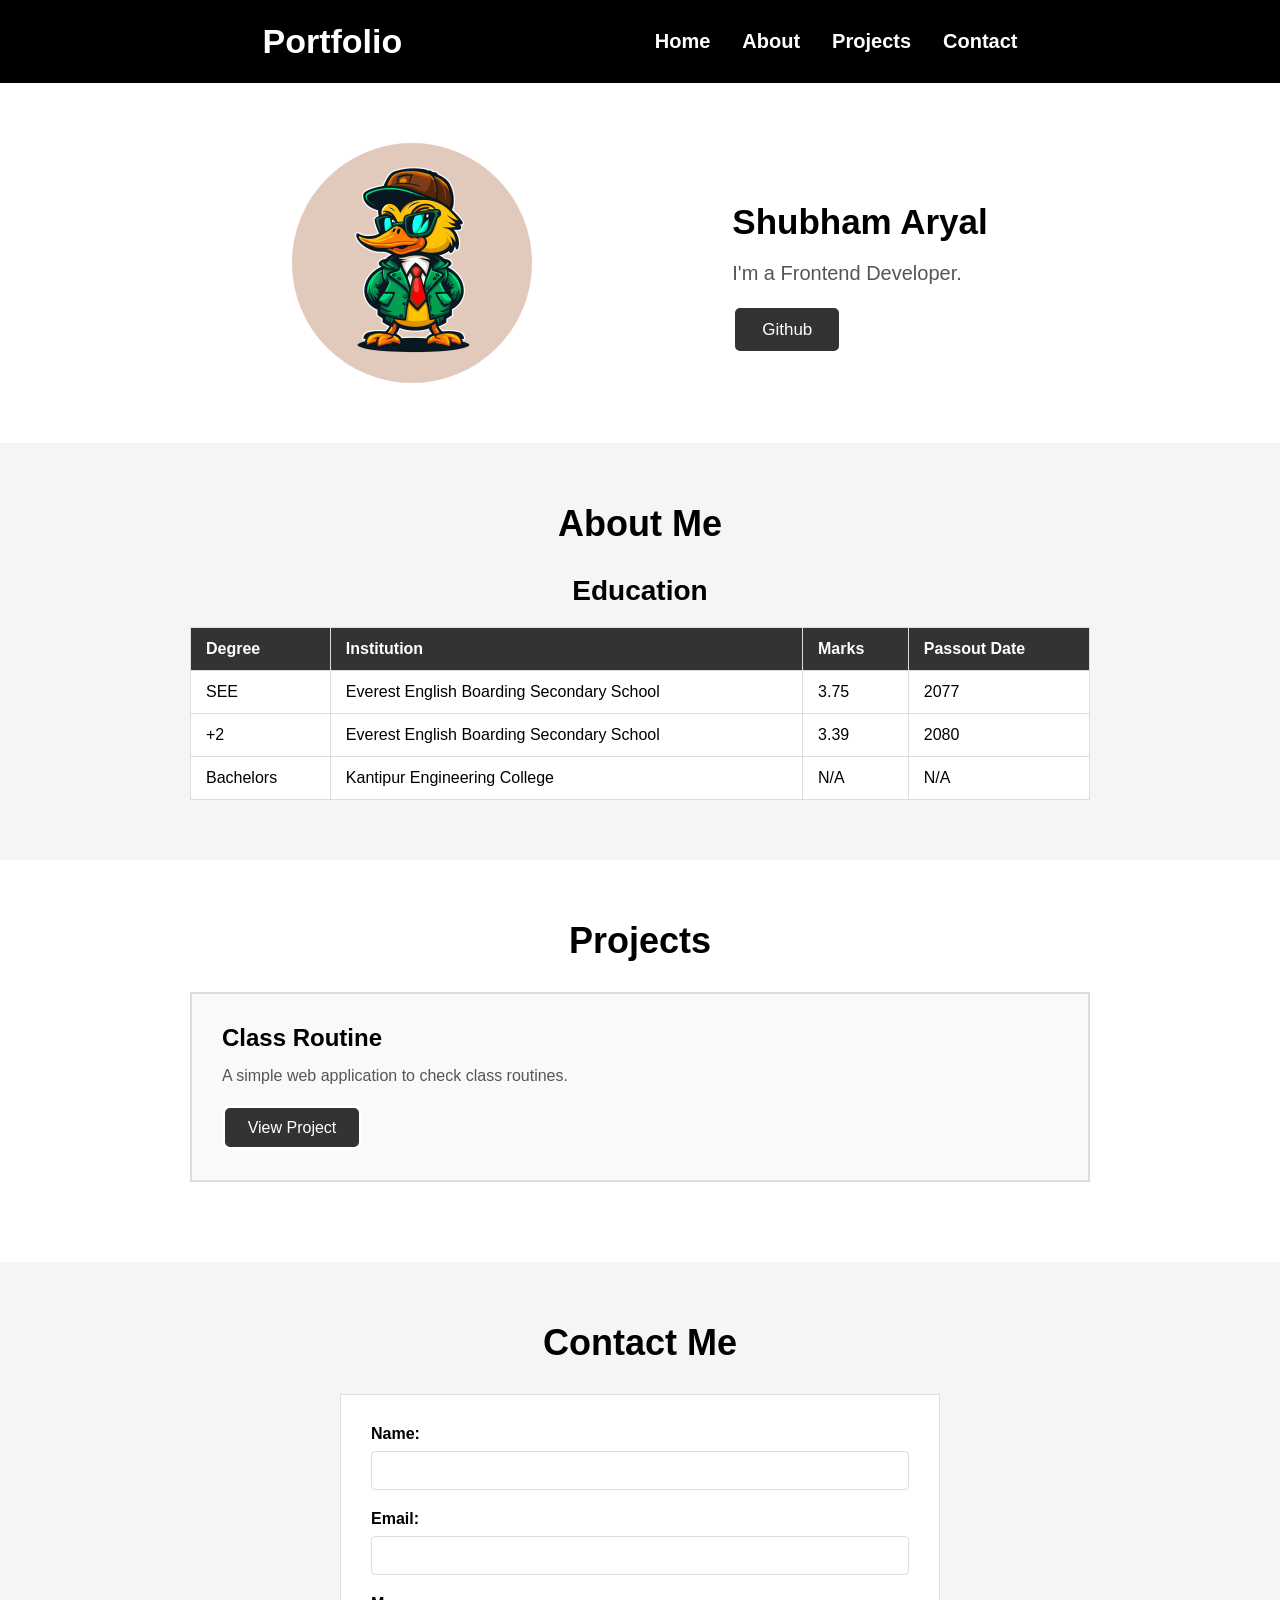
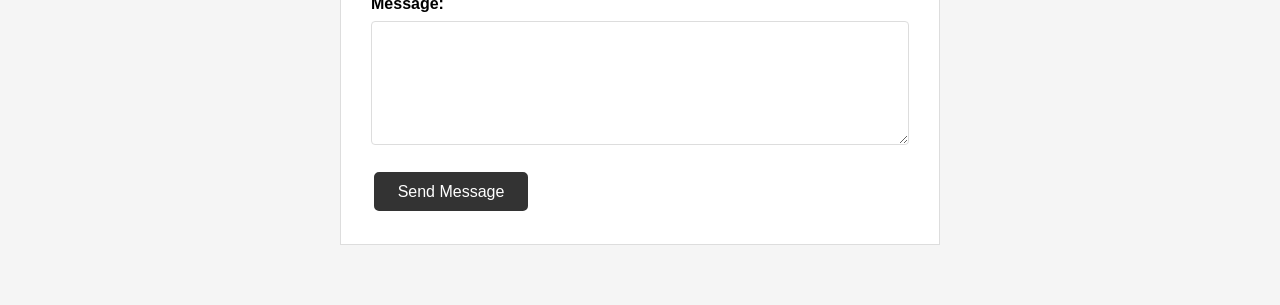
<file: Lab-1/index.html>
<!doctype html>
<html lang="en">
    <head>
        <meta charset="UTF-8" />
        <meta name="viewport" content="width=device-width, initial-scale=1.0" />
        <title>Document</title>
        <link rel="stylesheet" href="style.css" />
    </head>
    <body>
        <!-- Navbar -->
        <nav class="navbar">
            <h3>Portfolio</h3>
            <ul class="nav-link">
                <li><a href="#home">Home</a></li>
                <li><a href="#about">About</a></li>
                <li><a href="#projects">Projects</a></li>
                <li><a href="#contact">Contact</a></li>
            </ul>
        </nav>

        <!-- Container -->
        <section id="home">
            <div class="container">
                <img
                    class="left-container"
                    src="./src/logo.jpg"
                    alt="Avatar icon"
                />
                <div class="right-container">
                    <h1>Shubham Aryal</h1>
                    <p>I'm a Frontend Developer.</p>
                    <a href="https://github.com/shubhamaryal/"
                        ><button>Github</button></a
                    >
                </div>
            </div>
        </section>

        <!-- About -->
        <section id="about">
            <div class="about-container">
                <h1>About Me</h1>
                <h2>Education</h2>
                <table class="education-table">
                    <thead>
                        <tr>
                            <th>Degree</th>
                            <th>Institution</th>
                            <th>Marks</th>
                            <th>Passout Date</th>
                        </tr>
                    </thead>
                    <tbody>
                        <tr>
                            <td>SEE</td>
                            <td>Everest English Boarding Secondary School</td>
                            <td>3.75</td>
                            <td>2077</td>
                        </tr>
                        <tr>
                            <td>+2</td>
                            <td>Everest English Boarding Secondary School</td>
                            <td>3.39</td>
                            <td>2080</td>
                        </tr>
                        <tr>
                            <td>Bachelors</td>
                            <td>Kantipur Engineering College</td>
                            <td>N/A</td>
                            <td>N/A</td>
                        </tr>
                    </tbody>
                </table>
            </div>
        </section>

        <!-- Projects -->
        <section id="projects">
            <div class="projects-container">
                <h1>Projects</h1>
                <div class="project-box">
                    <h3>Class Routine</h3>
                    <p>A simple web application to check class routines.</p>
                    <a href="./routes/routine.html"
                        ><button>View Project</button></a
                    >
                </div>
            </div>
        </section>

        <!-- Contact -->
        <section id="contact">
            <div class="contact-container">
                <h1>Contact Me</h1>
                <form class="contact-form" id="contactForm">
                    <div class="form-group">
                        <label for="name">Name:</label>
                        <input type="text" id="name" />
                    </div>
                    <div class="form-group">
                        <label for="email">Email:</label>
                        <input type="email" id="email" />
                    </div>
                    <div class="form-group">
                        <label for="message">Message:</label>
                        <textarea id="message" rows="6"></textarea>
                    </div>
                    <p id="error" style="color: red; display: none"></p>
                    <button type="submit">Send Message</button>
                </form>
            </div>
        </section>
    </body>
    <script src="script.js"></script>
</html>
</file>
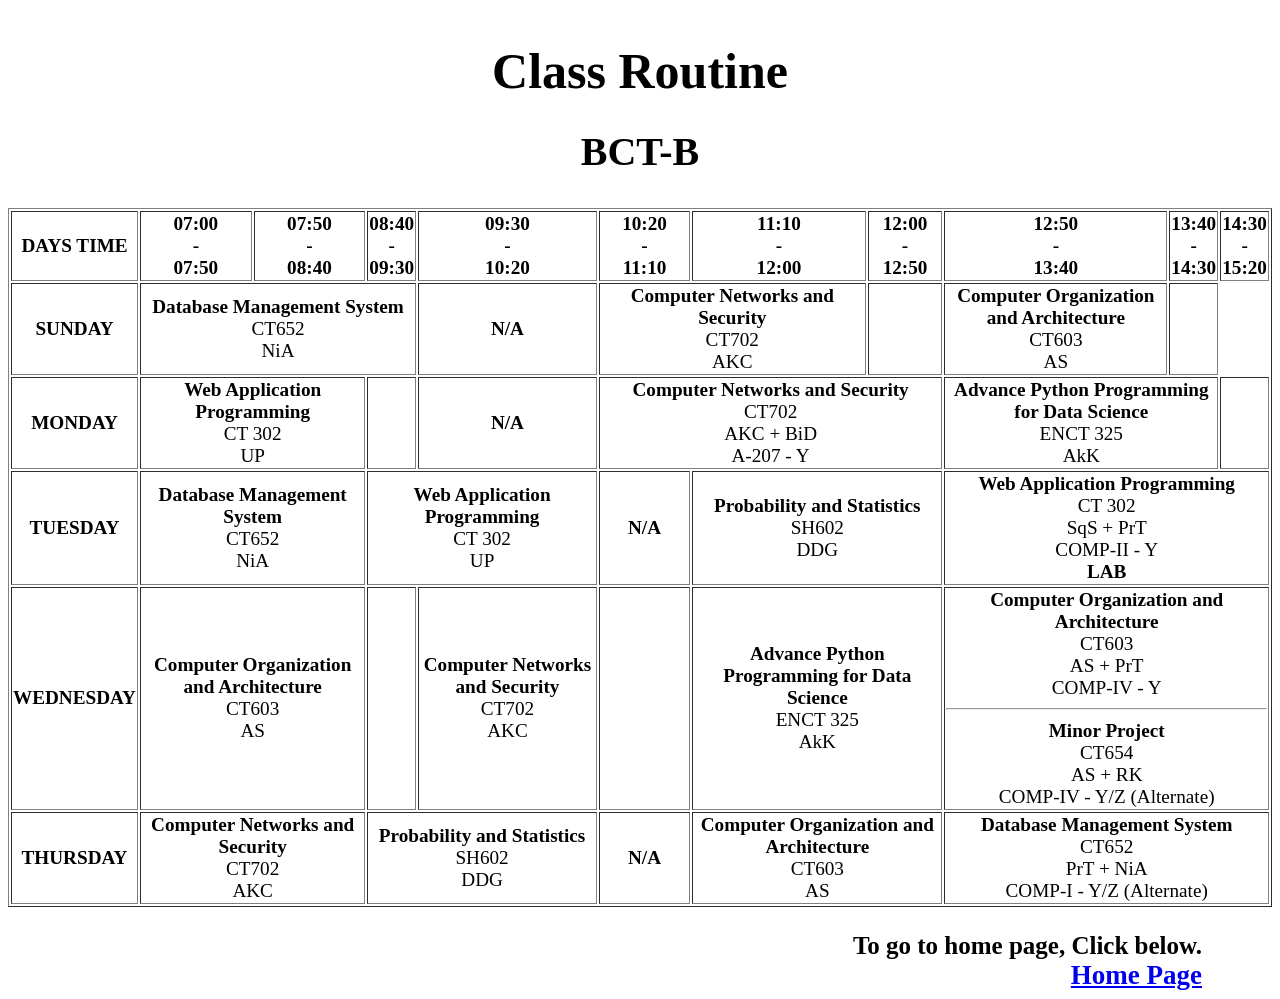
<file: Lab-1/routes/routine.html>
<!doctype html>
<html>
    <head>
        <title>Class Schedule</title>
    </head>
    <body>
        <div>
            <div
                style="
                    display: flex;
                    flex-direction: column;
                    text-align: center;
                    justify-content: center;
                "
            >
                <h1 style="margin-bottom: -5px; font-size: 50px">
                    Class Routine
                </h1>
                <h2 style="font-size: 40px">BCT-B</h2>
            </div>

            <div
                style="
                    display: flex;
                    align-items: center;
                    justify-content: center;
                    font-size: 120%;
                "
            >
                <table border="1" style="text-align: center">
                    <thead>
                        <tr>
                            <th>DAYS TIME</th>
                            <th>07:00<br />-<br />07:50</th>
                            <th>07:50<br />-<br />08:40</th>
                            <th>08:40<br />-<br />09:30</th>
                            <th>09:30<br />-<br />10:20</th>
                            <th>10:20<br />-<br />11:10</th>
                            <th>11:10<br />-<br />12:00</th>
                            <th>12:00<br />-<br />12:50</th>
                            <th>12:50<br />-<br />13:40</th>
                            <th>13:40<br />-<br />14:30</th>
                            <th>14:30<br />-<br />15:20</th>
                        </tr>
                    </thead>
                    <tbody>
                        <tr>
                            <td><b>SUNDAY</b></td>
                            <td colspan="3">
                                <b>Database Management System</b><br />
                                CT652<br />
                                NiA
                            </td>
                            <td><b>N/A</b></td>
                            <td colspan="2">
                                <b>Computer Networks and Security</b><br />
                                CT702<br />
                                AKC
                            </td>
                            <td></td>
                            <td>
                                <b>Computer Organization and Architecture</b
                                ><br />
                                CT603<br />
                                AS
                            </td>
                            <td></td>
                        </tr>

                        <tr>
                            <td><b>MONDAY</b></td>
                            <td colspan="2">
                                <b>Web Application Programming</b><br />
                                CT 302<br />
                                UP
                            </td>
                            <td></td>
                            <td><b>N/A</b></td>
                            <td colspan="3">
                                <b>Computer Networks and Security</b><br />
                                CT702<br />
                                AKC + BiD<br />
                                A-207 - Y
                            </td>
                            <td colspan="2">
                                <b
                                    >Advance Python Programming for Data
                                    Science</b
                                ><br />
                                ENCT 325<br />
                                AkK
                            </td>
                            <td></td>
                        </tr>

                        <tr>
                            <td><b>TUESDAY</b></td>
                            <td colspan="2">
                                <b>Database Management System</b><br />
                                CT652<br />
                                NiA
                            </td>
                            <td colspan="2">
                                <b>Web Application Programming</b><br />
                                CT 302<br />
                                UP
                            </td>
                            <td><b>N/A</b></td>
                            <td colspan="2">
                                <b>Probability and Statistics</b><br />
                                SH602<br />
                                DDG
                            </td>
                            <td colspan="3">
                                <b>Web Application Programming</b><br />
                                CT 302<br />
                                SqS + PrT<br />
                                COMP-II - Y<br />
                                <b>LAB</b>
                            </td>
                        </tr>
                        <tr>
                            <td><b>WEDNESDAY</b></td>
                            <td colspan="2">
                                <b>Computer Organization and Architecture</b
                                ><br />
                                CT603<br />
                                AS
                            </td>
                            <td></td>
                            <td>
                                <b>Computer Networks and Security</b><br />
                                CT702<br />
                                AKC
                            </td>
                            <td></td>
                            <td colspan="2">
                                <b
                                    >Advance Python Programming for Data
                                    Science</b
                                ><br />
                                ENCT 325<br />
                                AkK
                            </td>
                            <td colspan="3">
                                <b>Computer Organization and Architecture</b
                                ><br />
                                CT603<br />
                                AS + PrT<br />
                                COMP-IV - Y<br />
                                <hr />
                                <b>Minor Project</b><br />
                                CT654<br />
                                AS + RK<br />
                                COMP-IV - Y/Z (Alternate)<br />
                            </td>
                        </tr>
                        <tr>
                            <td><b>THURSDAY</b></td>
                            <td colspan="2">
                                <b>Computer Networks and Security</b><br />
                                CT702<br />
                                AKC
                            </td>
                            <td colspan="2">
                                <b>Probability and Statistics</b><br />
                                SH602<br />
                                DDG
                            </td>
                            <td><b>N/A</b></td>
                            <td colspan="2">
                                <b>Computer Organization and Architecture</b
                                ><br />
                                CT603<br />
                                AS
                            </td>
                            <td colspan="3">
                                <b>Database Management System</b><br />
                                CT652<br />
                                PrT + NiA<br />
                                COMP-I - Y/Z (Alternate)<br />
                            </td>
                        </tr>
                    </tbody>
                </table>
            </div>

            <div
                style="margin-top: 25px; text-align: right; margin-right: 70px"
            >
                <span style="font-size: 25px; font-weight: 700"
                    >To go to home page, Click below. </span
                ><br />
                <a
                    href="../index.html"
                    style="font-size: 27px; font-weight: bold"
                    >Home Page</a
                >
            </div>
        </div>
    </body>
</html>
</file>
<file: Lab-1/style.css>
* {
    margin: 0;
    padding: 0;
    box-sizing: border-box;
    font-family: Arial, Helvetica, sans-serif;
}
html,
body {
    height: 100%;
    width: 100%;
}

/* Nav */
.navbar {
    display: flex;
    justify-content: space-evenly;
    padding: 22px 10px;
    background-color: black;
    position: sticky;
    top: 0;
    z-index: 10;
}

.nav-link {
    display: flex;
    justify-content: space-between;
    align-items: center;
    gap: 32px;
}

.nav-link li {
    list-style: none;
    text-decoration: none;
}

.nav-link li a {
    text-decoration: none;
    color: white;
    font-weight: 600;
    font-size: 20px;
    transition: all 0.3s ease;
}

.nav-link li a:hover {
    font-size: 23px;
}

.navbar h3 {
    font-size: 34px;
    font-weight: 700;
    color: white;
}

/* Container */
#home {
    padding: 60px 40px;
    background-color: white;
}

.container {
    max-width: 900px;
    margin: 0 auto;
    display: flex;
    gap: 200px;
    align-items: center;
    justify-content: center;
}

.left-container {
    height: 240px;
    width: 240px;
    border-radius: 50%;
}

.right-container {
    margin-top: 30px;
    display: flex;
    flex-direction: column;
    gap: 20px;
}

.right-container button {
    height: 49px;
    width: 110px;
    padding: 12px 20px;
    font-size: 17px;
    background-color: #333;
    color: white;
    border: solid white;
    border-radius: 8px;
    cursor: pointer;
    transition: all 0.2s ease;
}

.right-container button:hover {
    background-color: white;
    border: solid #333;
    color: #333;
}

.right-container button:active {
    transform: scale(0.95);
}

.right-container h1 {
    font-size: 35px;
}

.right-container p {
    font-size: 20px;
    color: #555;
}

/* About Section */
#about {
    padding: 60px 40px;
    background-color: #f5f5f5;
}

.about-container {
    max-width: 900px;
    margin: 0 auto;
}

.about-container h1 {
    font-size: 36px;
    margin-bottom: 30px;
    text-align: center;
}

.about-container h2 {
    font-size: 28px;
    margin-bottom: 20px;
    text-align: center;
}

.education-table {
    width: 100%;
    border-collapse: collapse;
    margin-top: 20px;
    background-color: white;
}

.education-table th,
.education-table td {
    border: 1px solid #ddd;
    padding: 12px 15px;
    text-align: left;
}

.education-table th {
    background-color: #333;
    color: white;
    font-weight: 600;
}

/* Projects Section */
#projects {
    padding: 60px 40px;
    background-color: white;
}

.projects-container {
    max-width: 900px;
    margin: 0 auto;
}

.projects-container h1 {
    font-size: 36px;
    margin-bottom: 30px;
    text-align: center;
}

.project-box {
    border: 2px solid #ddd;
    padding: 30px;
    margin: 20px 0;
    background-color: #f9f9f9;
}

.project-box h3 {
    font-size: 24px;
    margin-bottom: 15px;
}

.project-box p {
    font-size: 16px;
    margin-bottom: 20px;
    color: #555;
}

.project-box button {
    height: 45px;
    width: 140px;
    padding: 10px 20px;
    font-size: 16px;
    background-color: #333;
    color: white;
    border: solid white;
    border-radius: 8px;
    cursor: pointer;
    transition: all 0.2s ease;
}

.project-box button:hover {
    background-color: white;
    border: solid #333;
    color: #333;
}

.project-box button:active {
    transform: scale(0.95);
}

/* Contact Section */
#contact {
    padding: 60px 40px;
    background-color: #f5f5f5;
}

.contact-container {
    max-width: 600px;
    margin: 0 auto;
}

.contact-container h1 {
    font-size: 36px;
    margin-bottom: 30px;
    text-align: center;
}

.contact-form {
    background-color: white;
    padding: 30px;
    border: 1px solid #ddd;
}

.form-group {
    margin-bottom: 20px;
}

.form-group label {
    display: block;
    font-size: 16px;
    font-weight: 600;
    margin-bottom: 8px;
}

.form-group input,
.form-group textarea {
    min-width: 100%;
    max-width: 100%;
    padding: 10px;
    font-size: 15px;
    border: 1px solid #ddd;
    border-radius: 4px;
}

.form-group input:focus,
.form-group textarea:focus {
    outline: none;
    border-color: #333;
}

.contact-form button {
    height: 45px;
    width: 160px;
    padding: 10px 20px;
    font-size: 16px;
    background-color: #333;
    color: white;
    border: solid white;
    border-radius: 8px;
    cursor: pointer;
    transition: all 0.2s ease;
}

.contact-form button:hover {
    background-color: white;
    border: solid #333;
    color: #333;
}

.contact-form button:active {
    transform: scale(0.95);
}
</file>
